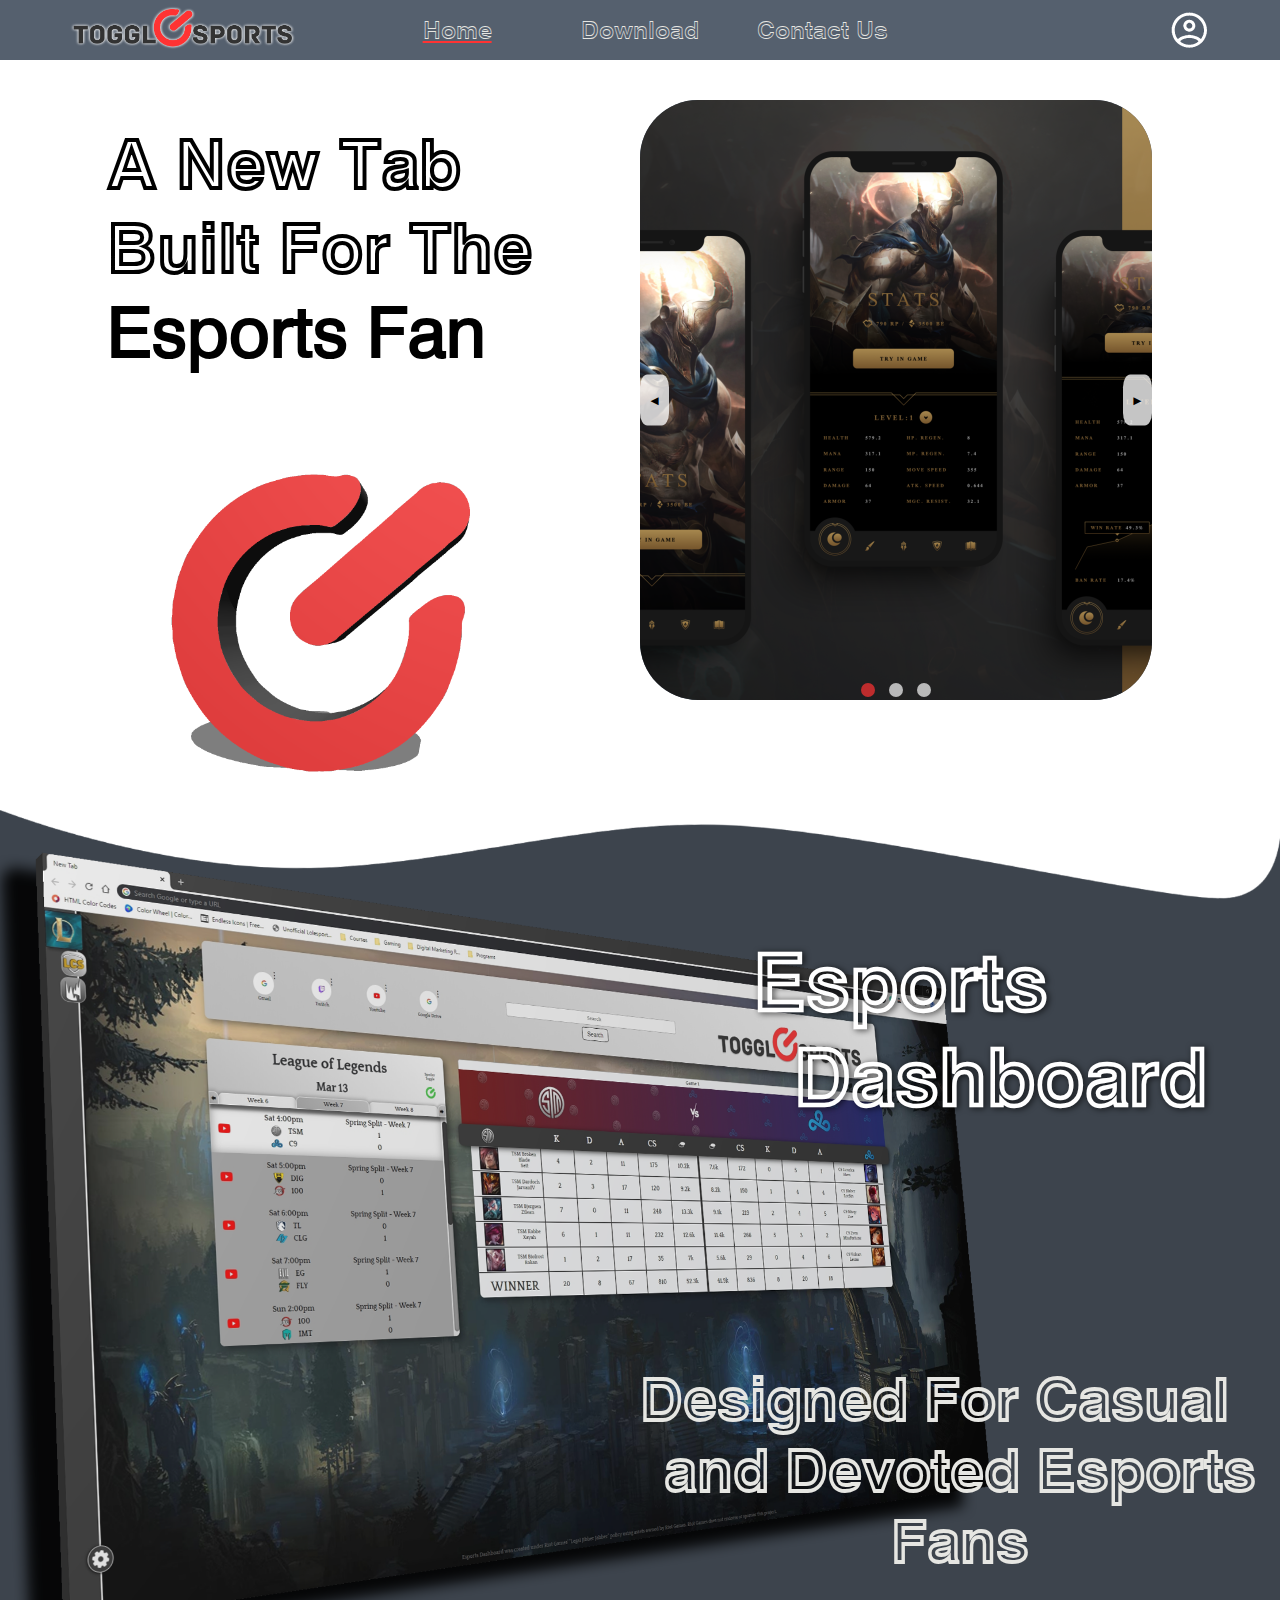
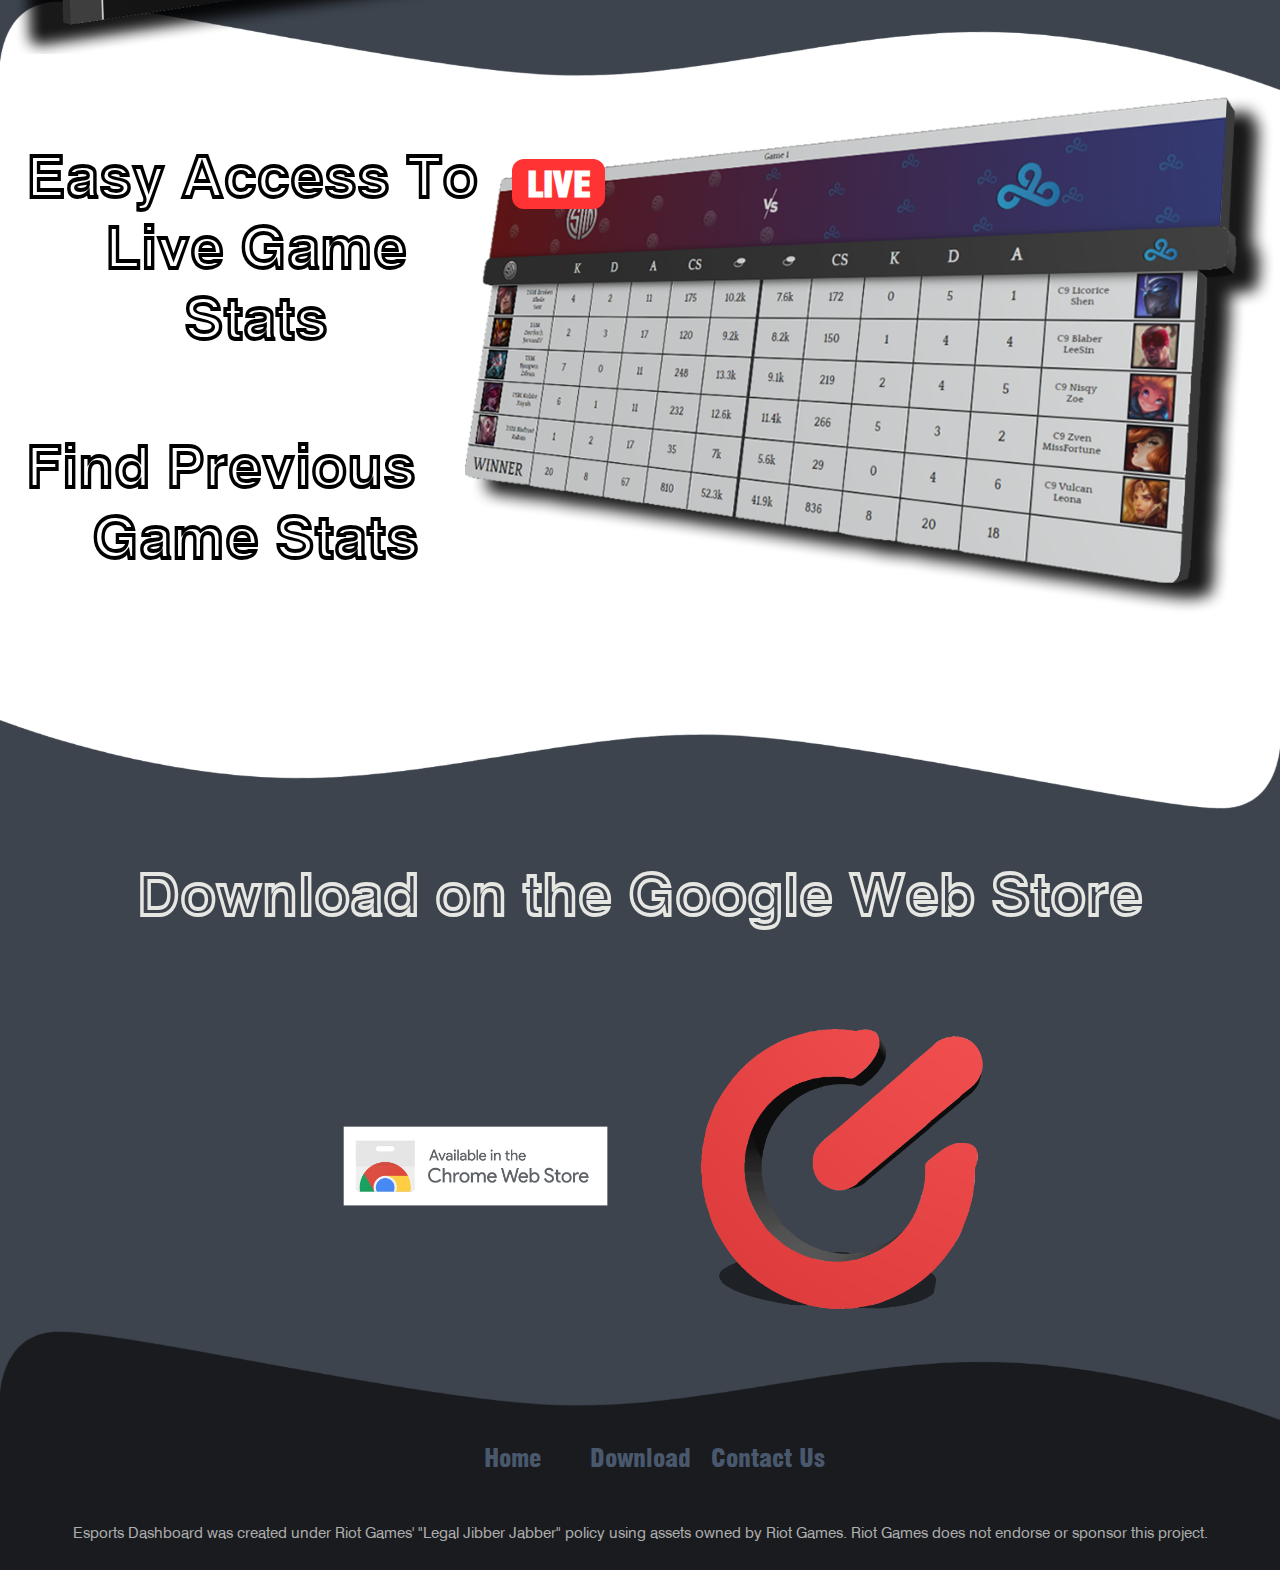
<file: index.html>
<DOCTYPE html>
    <html lang="en">

    <head>

        <meta charset="utf-8">
        <meta name="viewport" content="width=device-width, initial-scale=1">
        
        <!-- Title -->
        <title>TogglEsports</title>

        <!-- STYLE SHEETS -->
        <link rel="stylesheet" media="screen and (min-width: 2000px)" href="stylesheets/extraLarge.css">
        <link rel="stylesheet" media="screen and (min-width: 1280px) and (max-width: 1999px)" href="stylesheets/large.css">
        <link rel="stylesheet" media="screen and (max-width: 1279px)" href="stylesheets/small.css">

        <!-- FONTS -->
        <!-- <link href="//db.onlinewebfonts.com/c/b459103556cd3b6504b5a9fe47b8ca07?family=Swiss+721" rel="stylesheet" type="text/css"/> -->

    </head>

    <body>

        <!-- Navigation Bar -->
    
        <nav class="navContainer" id="home">
            <div class="navLogoContainer">
                <a href="index.html"><img src="resources/LogoVectorLarge.png" class="navLogo" alt="TogglEsports"></a>
            </div>
            
            <button class="navText navText1" id="Home"><a class="textDeco active" href="index.html">Home</a></button>
            <button class="navText navText2"><a class="textDeco"
                    href="https://chrome.google.com/webstore/detail/esports-dashboard-the-esp/dehlfbfgppbnkjjdpclojmnbpbaniimd">Download</a></button>
            <button class="navText navText3"><a class="textDeco" href="contact.html">Contact Us</a></button>
            
            <div class="navigation">
                <div id="menuToggle">
                  <input type="checkbox" />

                  <span></span>
                  <span></span>
                  <span></span>
                  
                  <ul id="menu">
                    <a href="#home" class="textSmall smallActive"><li>Home</li></a>
                    <a href="#download" class="textSmall"><li>Download</li></a>
                    <a href="contact.html" class="textSmall"><li>Contact</li></a>
                  </ul>
                </div>
            </div>

            <div class="login">
                <a href=""><img src="resources/loginIcon.png" class="loginIcon" alt="Login"></a>
            </div>
            
        </nav>

        <!-- Active Tab Script -->

    <script>

    var small = document.getElementsByClassName("textSmall");
    var btns = document.getElementsByClassName("textDeco");

        for (var i = 0; i < small.length; i++){
        small[i].addEventListener("click", function() {
            const current = document.getElementsByClassName("smallActive");
            current[0].className = current[0].className.replace(" smallActive", "");
            this.className += " smallActive";
            });
        }

        for (var i = 0; i < btns.length; i++){
        btns[i].addEventListener("click", function() {
            const current = document.getElementsByClassName("active");
            current[0].className = current[0].className.replace(" active", "");
            this.className += " active";
            });
        }

        </script>


    <div class="mainContainer">

<!-- Banner -->

        <div class="banner">

            <div class="bannerTextContainer">
                <h1 class="bannerText bannerText1">A New Tab</h1>
                <h1 class="bannerText bannerText2">Built For The</h1>
                <h1 class="bannerText bannerText3">Esports Fan</h1>
            </div>

            <div class="bannerLogoContainer">
                <img src="resources/LogoVector3d.png" class="bannerLogo" alt="Toggle Logo">
            </div>

<!-- Carousel -->

            <div class="carouselContainer">
                <button class="carouselButton leftButton">&#9668;</button>
                <div class="carouselTrackContainer">
                    <ul class="carouselTrack">
                        <li class="carouselSlide currentSlide visible">
                            <img src="Images/slide-1.jpg" class="carouselImage" alt="">
                        </li>
                        <li class="carouselSlide hidden">
                            <img src="Images/slide-2.jpg" class="carouselImage" alt="">
                        </li>
                        <li class="carouselSlide hidden">
                            <img src="Images/slide-3.jpg" class="carouselImage" alt="">
                        </li>
                    </ul>
                </div>
                <button class="carouselButton rightButton">&#9658;</button>

                <div class="carouselNav">
                    <button class="carouselIndicator currentNav"></button>
                    <button class="carouselIndicator"></button>
                    <button class="carouselIndicator"></button>
                </div>
            </div>

        </div>


<!-- Container 1 -->
        <div class="homeContainer1">
            <img src="resources/whiteDivBannerBottom.png" class="containerDividerBanner" alt="Divider">
            
            <div class="productDisplayContainer">
                <img src="resources/productImage1.png" class="productDisplay1" alt="Dashboard">
            </div>
            
            <div class="container1TitleContainer">
                <h1 class="container1Title1">Esports</h1>
                <h1 class="container1Title2">Dashboard</h1>
            </div>

            <div class="container1TextContainer">
                <h1 class="container1Text1">Designed For Casual</h1>
                <h1 class="container1Text2">and Devoted Esports Fans</h1>
            </div>

            <img src="resources/whiteDivConatiner2Top.png" class="containerDivider2Top" alt="Divider">
        </div>


<!-- Container 2 -->
        

        <div class="homeContainer2">
            <div class="container2TextContainerTop">
                <h1 class="container2Text1">Easy Access To</h1>
                <h1 class="container2Text2">Live Game Stats</h1>
            </div>
            <div class="container2TextContainerBottom">
                <h1 class="container2Text3">Find Previous</h1>
                <h1 class="container2Text4">Game Stats</h1>
            </div>

            <div class="productDisplayContainer2">
                <img src="resources/productDisplay2.png" class="productDisplay2" alt="Dashboard Stats">
            </div>

            <div class="liveButtonContainer">
                <h1 class="liveButtonText">LIVE</h1>
            </div>
        </div>
    

<!-- Container 3 -->

        <div class="homeContainer3" id="download">
            <img src="resources/whiteDivConatiner2Bottom.png" class="containerDivider2Bottom" alt="Divider">

            <div class="content3Container">
                <div class="container3TextContainer">
                    <h1 class="container3Text">Download on the Google Web Store</h1>
                </div>     
                <a href="https://chrome.google.com/webstore/detail/esports-dashboard-the-esp/dehlfbfgppbnkjjdpclojmnbpbaniimd" class="linkContainer"><img src="resources/webstorebadge.png" class="webStoreBadge" alt="Web Store Badge"></a>
                <img src="resources/LogoVector3d.png" class="container3Logo" alt="TogglEsports Logo">      
            </div>
                <img src="resources/blackDivFooterBottom.png" class="containerDividerFooter" alt="Divider">
            </div>
       


<!-- Footer -->

        <footer class="footerContainer">
            <div class="footerNav">
                <button class="homeFooterButton"><a class="homeFooterButton" href="index.html#home">Home</a></button>
                <button class="downloadFooterButton"><a class="downloadFooterButton" href="https://chrome.google.com/webstore/detail/esports-dashboard-the-esp/dehlfbfgppbnkjjdpclojmnbpbaniimd">Download</a></button>
                <button class="contactUsFooterButton"><a class="contactUsFooterButton" href="contact.html">Contact Us</a></button>
                
            </div>

            <div class="disclaimerContainer">
                <p class="disclaimer">Esports Dashboard was created under Riot Games' "Legal Jibber Jabber" policy using assets owned by Riot Games. Riot Games does not endorse or sponsor this project.</p>
            </div>
        </footer>

<!-- SCRIPTS -->

        <script src="https://ajax.googleapis.com/ajax/libs/jquery/3.4.1/jquery.min.js"></script>
        <script type="text/javascript" src="js/carousel.js"></script>

    </body>

</html>
</file>
<file: stylesheets/extraLarge.css>
@font-face {
	font-family: 'Swis721-Filled';
	src: url('../fonts/swis721_blkcn_bt_black.ttf');
	font-weight: normal;
	font-style: normal;
}

@font-face {
	font-family: 'Swis721-Unfilled';
	src: url('../fonts/swis721_bdoul_bt_bold.ttf');
	font-weight: normal;
	font-style: normal;
}

@font-face {
	font-family: 'Swis721-Tall';
	src: url('../fonts/swiss_721_bt.ttf');
	font-weight: normal;
	font-style: normal;
}

* {
	margin: 0px;
}

body {
	width: 100%;
}

/* --- */
/* NAVIGATION BAR */
/* --- */

.navContainer {
	width: 100%;
	height: 60px;
	background-color: #55606e;
	display: grid;
	grid-template-rows: 60px;
	grid-template-columns: repeat(7, 1fr);
	min-height: 40px;
}

.navLogoContainer {
	grid-column-start: 1;
	grid-column-end: 3;
	margin: auto;
}

.navLogo {
	width: 200px;
	margin: auto;
	filter: drop-shadow(1px 0px 1px rgba(255, 255, 255, 0.726)) drop-shadow(-1px 0px 1px rgba(255, 255, 255, 0.726));
}

.navTextContainer {
	grid-column-start: 3;
	grid-column-end: 6;
	margin: auto;
}

.active {
	text-decoration: underline !important;
	text-decoration-color: #ff3333 !important;
}

.navText {
	font-family: 'Swis721-Unfilled';
	font-size: 25px;
	color: #e6e6e2;
	margin: auto;
	padding: 15px;
	border: none;
	outline: none;
	background-color: transparent;
}

.textDeco {
	text-decoration: none;
	color: inherit;
}

.navText1 {
	grid-column-start: 3;
	grid-column-end: 4;
	display: initial;
}

.navText2 {
	grid-column-start: 4;
	grid-column-end: 5;
}

.navText3 {
	grid-column-start: 5;
	grid-column-end: 6;
}

.login {
	grid-column-start: 7;
	grid-column-end: 8;
	margin: auto;
}

.loginIcon {
	height: 50px;
	filter: invert(1);
}

.navigation {
	display: none;
	visibility: hidden;
}

#menuToggle {
	display: none;
	visibility: hidden;
}

#menu {
	display: none;
	visibility: hidden;
}

#menu li {
	display: none;
	visibility: hidden;
}

#menuToggle input:checked ~ ul {
	display: none;
}

/* --- */
/* WebPage Container */
/* --- */

.mainContainer {
	background-color: #3d444d;
	display: grid;
	grid-template-rows: 700px 700px 600px 650px;
	grid-template-columns: 10% 1fr 10%;
	overflow-x: hidden;
}

/* --- */
/* BANNER */
/* --- */

.banner {
	grid-row-start: 1;
	grid-row-end: 2;
	grid-column-start: 1;
	grid-column-end: 6;
	background-color: white;
	display: grid;
	grid-template-rows: 1fr 1fr;
	grid-template-columns: 10% 1fr 1fr 10%;
}

/* Banner Text */
.bannerTextContainer {
	margin: auto;
	grid-row-start: 1;
	grid-row-end: 2;
	grid-column-start: 2;
	grid-column-end: 3;
}

.bannerText {
	font-size: 60px;
	text-align: left;
}

.bannerText1 {
	font-family: 'Swis721-Unfilled';
}

.bannerText2 {
	font-family: 'Swis721-Unfilled';
}

.bannerText3 {
	font-family: 'Swis721-Tall';
}

/* Banner Logo */

.bannerLogoContainer {
	margin: auto;
	grid-row-start: 2;
	grid-row-end: 3;
	grid-column-start: 2;
	grid-column-end: 3;
	z-index: 4;
}

.bannerLogo {
	height: 350px;
}

/* Banner Carousel */

.carouselContainer {
	z-index: 2;
	grid-row-start: 1;
	grid-row-end: 3;
	grid-column-start: 3;
	grid-column-end: 4;
	width: 80%;
	height: 100%;
	margin: 40px auto 0 0;
	border-radius: 58px;
	background-color: #49586d;
	position: relative;
	overflow: hidden;
}

.hidden {
	visibility: hidden;
	transition: 450ms ease-in;
}

.visible {
	visibility: visible;
}

.carouselImage {
	width: 100%;
	height: 100%;
	object-fit: cover;
	cursor: pointer;
}

.carouselTrackContainer {
	height: 100%;
	position: relative;
}

.carouselTrack {
	padding: 0px;
	margin: 0;
	list-style: none;
	position: relative;
	height: 100%;
	transition: transform 450ms ease-in;
}

.carouselSlide {
	position: absolute;
	top: 0;
	bottom: 0;
	width: 100%;
}

.carouselButton {
	position: absolute;
	top: 50%;
	transform: translateY(-50%);
	outline: none;
	background: rgba(255, 255, 255, 0.774);
	border-radius: 25%;
	border: none;
	padding: 8px;
	padding-top: 18px;
	padding-bottom: 18px;
	z-index: 3;
	cursor: pointer;
}

.carouselButton:hover {
	background-color: rgba(255, 255, 255, 0.876);
}

.leftButton {
	left: 0;
}

.rightButton {
	right: 0;
}

/* CAROUSEL NAV */

.carouselNav {
	position: absolute;
	bottom: 0;
	left: 50%;
	transform: translateX(-50%);
	cursor: default;
}

.carouselIndicator {
	border: none;
	border-radius: 50%;
	background-color: rgba(235, 235, 235, 0.753);
	height: 14px;
	width: 14px;
	cursor: pointer;
	margin: auto 5px;
}

.currentNav {
	background-color: #ff3333b6;
}

/* --- */
/* homeContainer1 */
/* --- */

.homeContainer1 {
	grid-row-start: 2;
	grid-row-end: 3;
	grid-column-start: 1;
	grid-column-end: 6;
	position: relative;
	height: 100%;
	display: grid;
	grid-template-rows: 50% 50%;
	grid-template-columns: 10% 1fr 1fr 10%;
}

.containerDividerBanner {
	margin-top: 0px;
	width: 100%;
	position: absolute;
	top: 0;
	z-index: 1;
	grid-row-start: 1;
	grid-row-end: 2;
	grid-column-start: 1;
	grid-column-end: 5;
}

/* Product Display */

.productDisplayContainer {
	grid-row-start: 1;
	grid-row-end: 3;
	grid-column-start: 2;
	grid-column-end: 3;
	position: relative;
}

.productDisplay1 {
	width: 700px;
	position: absolute;
	left: 0;
	z-index: 3;
	top: 12%;
}

/* Container Title Text */

.container1TitleContainer {
	grid-row-start: 1;
	grid-row-end: 2;
	grid-column-start: 3;
	grid-column-end: 4;
	position: relative;
	color: white;
	z-index: 4;
	margin: auto;
	font-size: 34px;
	font-family: 'Swis721-Unfilled';
	filter: drop-shadow(2px 1px 3px rgba(0, 0, 0, 0.726));
}

.container1Title1 {
	text-align: left;
}

.container1Title2 {
	text-align: left;
	margin-left: 10%;
}

/* Container 1 Text */

.container1TextContainer {
	grid-row-start: 2;
	grid-row-end: 3;
	grid-column-start: 3;
	grid-column-end: 4;
	font-size: 25px;
	font-family: 'Swis721-Unfilled';
	margin: auto;
	color: #e6e6e2;
	z-index: 4;
	width: 700px;
	filter: drop-shadow(2px 1px 3px rgba(0, 0, 0, 0.726));
}

.container1Text1 {
	text-align: left;
}

.container1Text2 {
	text-align: center;
}

.containerDivider2Top {
	position: absolute;
	bottom: 0;
	margin-bottom: 0px;
	width: 100%;
	z-index: 1 !important;
}

/* --- */
/* homeContainer2 */
/* --- */

.homeContainer2 {
	background-color: white;
	grid-column-start: 1;
	grid-column-end: 5;
	display: grid;
	grid-template-rows: 1fr 1fr;
	grid-template-columns: 10% 40% 60% 10%;
}

/* Container 2 Text */

.container2TextContainerTop {
	grid-row-start: 1;
	grid-row-end: 2;
	grid-column-start: 2;
	grid-column-end: 3;
	font-size: 30px;
	font-family: 'Swis721-Unfilled';
	z-index: 4;
	width: 650px;
	margin: auto;
}

.container2Text1 {
	text-align: left;
}

.container2Text2 {
	text-align: center;
}

.container2TextContainerBottom {
	grid-row-start: 2;
	grid-row-end: 3;
	grid-column-start: 2;
	grid-column-end: 3;
	font-size: 30px;
	font-family: 'Swis721-Unfilled';
	z-index: 4;
	width: 650px;

	margin: 5% auto;
}

.container2Text3 {
	text-align: left;
}

.container2Text4 {
	text-align: center;
}

/* Product Display 2 */

.productDisplayContainer2 {
	grid-row-start: 1;
	grid-row-end: 3;
	grid-column-start: 3;
	grid-column-end: 4;
	width: 800px;
	position: relative;
	margin-top: 5%;
}

.productDisplay2 {
	width: 110%;
	position: absolute;
	right: 0;
	z-index: 4;
}

.liveButtonContainer {
	grid-row-start: 1;
	grid-row-end: 2;
	grid-column-start: 3;
	grid-column-end: 4;
	position: relative;
	width: 100px;
}

.liveButtonText {
	background-color: #ff3333;
	width: 85px;
	text-align: center;
	border-radius: 12px;
	padding: 4px;
	color: white;
	margin-top: 38%;
	z-index: 5;
	position: absolute;
	top: 30%;
	font-size: 44px;
	font-family: 'Swis721-Filled';
}

/* --- */
/* homeContainer3 */
/* --- */

.homeContainer3 {
	grid-row-start: 4;
	grid-row-end: 5;
	grid-column-start: 1;
	grid-column-end: 5;
	position: relative;
}

.containerDivider2Bottom {
	margin-top: 0px;
	width: 100%;
	position: absolute;
	top: 0;
	left: 0;
}

.content3Container {
	display: grid;
	grid-template-rows: 30% 70%;
	grid-template-columns: 10% 1fr 1fr 10%;
	height: 100%;
	position: relative;
}

.container3TextContainer {
	grid-row-start: 1;
	grid-row-end: 2;
	grid-column-start: 2;
	grid-column-end: 4;
	margin: auto;
	margin-bottom: 0px;
}

.container3Text {
	font-family: 'Swis721-Unfilled';
	font-size: 54px;
	color: #e6e6e2;
}

.webStoreBadge {
	grid-row-start: 2;
	grid-row-end: 3;
	grid-column-start: 2;
	grid-column-end: 3;
	height: 80px;
	margin-right: 0px;
	position: absolute;
	right: 5%;
	top: 40%;
	cursor: pointer;
}

.linkContainer {
	grid-row-start: 2;
	grid-row-end: 3;
	grid-column-start: 2;
	grid-column-end: 3;
	margin-right: 0px;
	position: absolute;
	right: 5%;
	top: 40%;
}

.container3Logo {
	grid-row-start: 2;
	grid-row-end: 3;
	grid-column-start: 3;
	grid-column-end: 4;
	height: 300px;
	position: absolute;
	left: 5%;
	top: 15%;
}

.containerDividerFooter {
	width: 100%;
	margin-bottom: 0px;
	position: absolute;
	bottom: 0;
	left: 0;
}

/* --- */
/* footer */
/* --- */

.footerContainer {
	height: 140px;
	background-color: #191b1e;
	display: grid;
	grid-column-start: 1;
	grid-column-end: 6;
	grid-template-rows: 1fr 1fr;
	grid-template-columns: 1fr;
}

.footerNav {
	grid-row-start: 1;
	grid-row-end: 2;
	grid-column-start: 1;
	grid-column-end: 2;
	display: grid;
	grid-template-rows: 1fr;
	grid-template-columns: 35% 10% 10% 10% 35%;
	font-family: "Swis721-Filled";
	color: #49586d;
}

.homeFooterButton {
	grid-row-start: 1;
	grid-row-end: 2;
	grid-column-start: 2;
	grid-column-end: 3;
	margin: auto;
	text-decoration: none;
	font-family: "Swis721-Filled";
	font-size: 24px;
	color: #49586d;
	background-color: transparent;
	border: none;
}

.downloadFooterButton {
	grid-row-start: 1;
	grid-row-end: 2;
	grid-column-start: 3;
	grid-column-end: 4;
	margin: auto;
	text-decoration: none;
	font-family: "Swis721-Filled";
	font-size: 24px;
	color: #49586d;
	background-color: transparent;
	border: none;
}

.contactUsFooterButton {
	grid-row-start: 1;
	grid-row-end: 2;
	grid-column-start: 4;
	grid-column-end: 5;
	margin: auto;
	text-decoration: none;
	font-family: "Swis721-Filled";
	font-size: 24px;
	color: #49586d;
	background-color: transparent;
	border: none;
}

.disclaimerContainer {
	margin: auto;
}

.disclaimer {
	font-family: 'Swis721-Tall';
	font-size: 15px;
	color: #acacac;
}
</file>
<file: stylesheets/large.css>
@font-face {
	font-family: 'Swis721-Filled';
	src: url('../fonts/swis721_blkcn_bt_black.ttf');
	font-weight: normal;
	font-style: normal;
}

@font-face {
	font-family: 'Swis721-Unfilled';
	src: url('../fonts/swis721_bdoul_bt_bold.ttf');
	font-weight: normal;
	font-style: normal;
}

@font-face {
	font-family: 'Swis721-Tall';
	src: url('../fonts/swiss_721_bt.ttf');
	font-weight: normal;
	font-style: normal;
}

* {
	margin: 0px;
}

body {
	width: 100%;
}

/* --- */
/* NAVIGATION BAR */
/* --- */

.navContainer {
	width: 100%;
	height: 60px;
	background-color: #55606e;
	display: grid;
	grid-template-rows: 60px;
	grid-template-columns: repeat(7, 1fr);
	min-height: 40px;
}

.navLogoContainer {
	grid-column-start: 1;
	grid-column-end: 3;
	margin: auto;
}

.navLogo {
	width: 220px;
	filter: drop-shadow(1px 0px 1px rgba(255, 255, 255, 0.726)) drop-shadow(-1px 0px 1px rgba(255, 255, 255, 0.726));
}

.navTextContainer {
	grid-column-start: 3;
	grid-column-end: 6;
	margin: auto;
}

.active {
	text-decoration: underline !important;
	text-decoration-color: #ff3333 !important;
}

.navText {
	font-family: 'Swis721-Unfilled';
	font-size: 25px;
	color: #e6e6e2;
	margin: auto;
	padding: 15px;
	border: none;
	outline: none;
	background-color: transparent;
}

.textDeco {
	text-decoration: none;
	color: inherit;
}

.navText1 {
	grid-column-start: 3;
	grid-column-end: 4;
	display: initial;
}

.navText2 {
	grid-column-start: 4;
	grid-column-end: 5;
}

.navText3 {
	grid-column-start: 5;
	grid-column-end: 6;
}

.login {
	grid-column-start: 7;
	grid-column-end: 8;
	margin: auto;
}

.loginIcon {
	height: 50px;
	min-height: 40px;
	filter: invert(1);
}

.navigation {
	display: none;
	visibility: hidden;
}

#menuToggle {
	display: none;
	visibility: hidden;
}

#menu {
	display: none;
	visibility: hidden;
}

#menu li {
	display: none;
	visibility: hidden;
}

#menuToggle input:checked ~ ul {
	display: none;
}

/* --- */
/* WebPage Container */
/* --- */

.mainContainer {
	background-color: #3d444d;
	display: grid;
	grid-template-rows: 750px 880px 630px 700px;
}

/* --- */
/* BANNER */
/* --- */

.banner {
	grid-row-start: 1;
	grid-row-end: 2;
	background-color: white;
	display: grid;
	grid-template-rows: 1fr 1fr;
	grid-template-columns: 1fr 1fr;
}

/* Banner Text */
.bannerTextContainer {
	margin: auto;
	grid-row-start: 1;
	grid-row-end: 2;
	grid-column-start: 1;
	grid-column-end: 2;
}

.bannerText {
	font-size: 70px;
	text-align: left;
}

.bannerText1 {
	font-family: 'Swis721-Unfilled';
}

.bannerText2 {
	font-family: 'Swis721-Unfilled';
}

.bannerText3 {
	font-family: 'Swis721-Tall';
}

/* Banner Logo */

.bannerLogoContainer {
	margin: auto;
	grid-row-start: 2;
	grid-row-end: 3;
	grid-column-start: 1;
	grid-column-end: 2;
}

.bannerLogo {
	height: 350px;
}

/* Banner Carousel */

.carouselContainer {
	z-index: 2;
	grid-row-start: 1;
	grid-row-end: 3;
	grid-column-start: 2;
	grid-column-end: 3;
	width: 80%;
	height: 80%;
	margin: 40px auto 0 0;
	border-radius: 58px;
	background-color: #49586d;
	position: relative;
	overflow: hidden;
}

.hidden {
	visibility: hidden;
	transition: 450ms ease-in;
}

.visible {
	visibility: visible;
}

.carouselImage {
	width: 100%;
	height: 100%;
	object-fit: cover;
	cursor: pointer;
}

.carouselTrackContainer {
	height: 100%;
	position: relative;
}

.carouselTrack {
	padding: 0px;
	margin: 0;
	list-style: none;
	position: relative;
	height: 100%;
	transition: transform 450ms ease-in;
}

.carouselSlide {
	position: absolute;
	top: 0;
	bottom: 0;
	width: 100%;
}

.carouselButton {
	position: absolute;
	top: 50%;
	transform: translateY(-50%);
	outline: none;
	background: rgba(255, 255, 255, 0.774);
	border-radius: 25%;
	border: none;
	padding: 8px;
	padding-top: 18px;
	padding-bottom: 18px;
	z-index: 3;
	cursor: pointer;
}

.carouselButton:hover {
	background-color: rgba(255, 255, 255, 0.876);
}

.leftButton {
	left: 0;
}

.rightButton {
	right: 0;
}

/* CAROUSEL NAV */

.carouselNav {
	position: absolute;
	bottom: 0;
	left: 50%;
	transform: translateX(-50%);
	cursor: default;
}

.carouselIndicator {
	border: none;
	border-radius: 50%;
	background-color: rgba(235, 235, 235, 0.753);
	height: 14px;
	width: 14px;
	cursor: pointer;
	margin: auto 5px;
}

.currentNav {
	background-color: #ff3333b6;
}

/* --- */
/* homeContainer1 */
/* --- */

.homeContainer1 {
	grid-row-start: 2;
	grid-row-end: 3;
	position: relative;
	height: 100%;
	display: grid;
	grid-template-rows: 50% 50%;
	grid-template-columns: 50% 50%;
}

.containerDividerBanner {
	margin-top: 0px;
	width: 100%;
	position: absolute;
	top: 0;
	z-index: 1;
	grid-row-start: 1;
	grid-row-end: 2;
	grid-column-start: 1;
	grid-column-end: 3;
}

/* Product Display */

.productDisplayContainer {
	grid-row-start: 1;
	grid-row-end: 3;
	grid-column-start: 1;
	grid-column-end: 2;
	position: relative;
}

.productDisplay1 {
	width: 1000px;
	position: absolute;
	left: 0;
	z-index: 3;
	top: 10%;
	margin-top: -50px;
}

/* Container Title Text */

.container1TitleContainer {
	grid-row-start: 1;
	grid-row-end: 2;
	grid-column-start: 2;
	grid-column-end: 3;
	position: relative;
	color: white;
	z-index: 4;
	margin: auto;
	font-size: 40px;
	font-family: 'Swis721-Unfilled';
	filter: drop-shadow(2px 1px 3px rgba(0, 0, 0, 0.726));
}

.container1Title1 {
	text-align: left;
}

.container1Title2 {
	text-align: left;
	margin-left: 10%;
}

/* Container 1 Text */

.container1TextContainer {
	grid-row-start: 2;
	grid-row-end: 3;
	grid-column-start: 2;
	grid-column-end: 3;
	font-size: 30px;
	font-family: 'Swis721-Unfilled';
	margin: auto;
	color: #e6e6e2;
	z-index: 4;
	width: 100%;
}

.container1Text1 {
	text-align: left;
}

.container1Text2 {
	text-align: center;
}

.containerDivider2Top {
	position: absolute;
	bottom: 0;
	margin-bottom: 0px;
	width: 100%;
	z-index: 1 !important;
}

/* --- */
/* homeContainer2 */
/* --- */

.homeContainer2 {
	background-color: white;
	display: grid;
	grid-template-rows: 1fr 1fr;
	grid-template-columns: 40% 60%;
}

/* Container 2 Text */

.container2TextContainerTop {
	grid-row-start: 1;
	grid-row-end: 2;
	grid-column-start: 1;
	grid-column-end: 2;
	font-size: 30px;
	font-family: 'Swis721-Unfilled';
	z-index: 4;
	width: 90%;
	margin: auto;
}

.container2Text1 {
	text-align: left;
}

.container2Text2 {
	text-align: center;
}

.container2TextContainerBottom {
	grid-row-start: 2;
	grid-row-end: 3;
	grid-column-start: 1;
	grid-column-end: 2;
	font-size: 30px;
	font-family: 'Swis721-Unfilled';
	z-index: 4;
	width: 90%;

	margin: 5% auto;
}

.container2Text3 {
	text-align: left;
}

.container2Text4 {
	text-align: center;
}

/* Product Display 2 */

.productDisplayContainer2 {
	grid-row-start: 1;
	grid-row-end: 3;
	grid-column-start: 2;
	grid-column-end: 3;
	width: 100%;
	position: relative;
}

.productDisplay2 {
	width: 110%;
	position: absolute;
	right: 0;
	z-index: 4;
}

.liveButtonContainer {
	grid-row-start: 1;
	grid-row-end: 2;
	grid-column-start: 2;
	grid-column-end: 3;
	position: relative;
}

.liveButtonText {
	background-color: #ff3333;
	width: 85px;
	text-align: center;
	border-radius: 12px;
	padding: 4px;
	color: white;
	margin-top: 9%;
	z-index: 5;
	position: absolute;
	font-size: 35px;
	font-family: 'Swis721-Filled';
}

/* --- */
/* homeContainer3 */
/* --- */

.homeContainer3 {
	grid-row-start: 4;
	grid-row-end: 5;
	grid-column-start: 1;
	grid-column-end: 2;
	position: relative;
}

.containerDivider2Bottom {
	margin-top: 0px;
	width: 100%;
	position: absolute;
	top: 0;
}

.content3Container {
	display: grid;
	grid-template-rows: 30% 70%;
	grid-template-columns: 1fr 1fr;
	height: 100%;
	position: relative;
}

.container3TextContainer {
	grid-row-start: 1;
	grid-row-end: 2;
	grid-column-start: 1;
	grid-column-end: 3;
	margin: auto;
	margin-bottom: 0px;
}

.container3Text {
	font-family: 'Swis721-Unfilled';
	font-size: 60px;
	color: #e6e6e2;
}

.webStoreBadge {
	grid-row-start: 2;
	grid-row-end: 3;
	grid-column-start: 1;
	grid-column-end: 2;
	height: 80px;
	margin-right: 0px;
	position: absolute;
	right: 5%;
	top: 40%;
	cursor: pointer;
}

.linkContainer {
	grid-row-start: 2;
	grid-row-end: 3;
	grid-column-start: 1;
	grid-column-end: 2;
	margin-right: 0px;
	position: absolute;
	right: 5%;
	top: 40%;
}

.container3Logo {
	grid-row-start: 2;
	grid-row-end: 3;
	grid-column-start: 2;
	grid-column-end: 3;
	height: 330px;
	position: absolute;
	left: 5%;
	top: 15%;
}

.containerDividerFooter {
	width: 100%;
	margin-bottom: 0px;
	position: absolute;
	bottom: 0;
	left: 0;
}

/* --- */
/* footer */
/* --- */

.footerContainer {
	height: 150px;
	background-color: #191b1e;
	display: grid;
	grid-template-rows: 1fr 1fr;
	grid-template-columns: 1fr;
}

.footerNav {
	grid-row-start: 1;
	grid-row-end: 2;
	grid-column-start: 1;
	grid-column-end: 2;
	display: grid;
	grid-template-rows: 1fr;
	grid-template-columns: 35% 10% 10% 10% 35%;
	font-family: "Swis721-Filled";
	font-size: 15px;
	color: #49586d;
}

.homeFooterButton {
	grid-row-start: 1;
	grid-row-end: 2;
	grid-column-start: 2;
	grid-column-end: 3;
	margin: auto;
	text-decoration: none;
	font-family: "Swis721-Filled";
	font-size: 25px;
	color: #49586d;
	background-color: transparent;
	border: none;
}

.downloadFooterButton {
	grid-row-start: 1;
	grid-row-end: 2;
	grid-column-start: 3;
	grid-column-end: 4;
	margin: auto;
	text-decoration: none;
	font-family: "Swis721-Filled";
	font-size: 25px;
	color: #49586d;
	background-color: transparent;
	border: none;
}

.contactUsFooterButton {
	grid-row-start: 1;
	grid-row-end: 2;
	grid-column-start: 4;
	grid-column-end: 5;
	margin: auto;
	text-decoration: none;
	font-family: "Swis721-Filled";
	font-size: 25px;
	color: #49586d;
	background-color: transparent;
	border: none;
}

.disclaimerContainer {
	margin: auto;
}

.disclaimer {
	font-family: 'Swis721-Tall';
	font-size: 15px;
	color: #acacac;
}
</file>
<file: stylesheets/small.css>
@font-face {
	font-family: 'Swis721-Filled';
	src: url('../fonts/swis721_blkcn_bt_black.ttf');
	font-weight: normal;
	font-style: normal;
}

@font-face {
	font-family: 'Swis721-Unfilled';
	src: url('../fonts/swis721_bdoul_bt_bold.ttf');
	font-weight: normal;
	font-style: normal;
}

@font-face {
	font-family: 'Swis721-Tall';
	src: url('../fonts/swiss_721_bt.ttf');
	font-weight: normal;
	font-style: normal;
}

* {
	margin: 0px;
}

body {
	width: 100%;
}

/* --- */
/* NAVIGATION BAR */
/* --- */

.navContainer {
	width: 100vw;
	height: 60px;
	background-color: #55606e;
	display: grid;
	grid-template-rows: 60px;
	grid-template-columns: repeat(3, 1fr);
	min-height: 40px;
}

.navLogoContainer {
	grid-column-start: 2;
	grid-column-end: 3;
	margin: auto;
}

.navLogo {
	grid-row-start: 1;
	grid-row-end: 2;
	grid-column-start: 2;
	grid-column-end: 4;
	width: 140px;
	min-width: 180px;
	filter: drop-shadow(1px 0px 1px rgba(255, 255, 255, 0.726)) drop-shadow(-1px 0px 1px rgba(255, 255, 255, 0.726));
}

.navTextContainer {
	display: none;
}

.active {
	text-decoration: underline !important;
	text-decoration-color: #ff3333 !important;
}

.navText {
	display: none;
}

.login {
	grid-column-start: 3;
	grid-column-end: 4;
	margin: auto;
}

.loginIcon {
	height: 40px;
	min-height: 40px;
	filter: invert(1);
}

.textSmall {
	font-family: 'Swis721-Tall';
	text-decoration: none;
	color: inherit;
}

.smallActive {
	text-decoration: underline !important;
	text-decoration-color: #ff3333 !important;
}

/* Hamburger Menu */

.navigation {
	grid-row-start: 1;
	grid-row-end: 2;
	grid-column-start: 1;
	grid-column-end: 2;
}

#menuToggle {
	display: block;
	position: relative;
	top: 25px;
	left: 15px;

	z-index: 1;

	-webkit-user-select: none;
	user-select: none;
}

#menuToggle a {
	text-decoration: none;
	color: #232323;

	transition: color 0.3s ease;
}

#menuToggle a:hover {
	color: tomato;
}

#menuToggle input {
	display: block;
	width: 40px;
	height: 32px;
	position: absolute;
	top: -7px;
	left: -5px;

	cursor: pointer;

	opacity: 0;
	z-index: 2;

	-webkit-touch-callout: none;
}

#menuToggle span {
	display: block;
	width: 33px;
	height: 4px;
	margin-bottom: 5px;
	position: relative;

	background: #cdcdcd;
	border-radius: 3px;

	z-index: 1;

	transform-origin: 4px 0px;

	transition: transform 0.5s cubic-bezier(0.77, 0.2, 0.05, 1.0), background 0.5s cubic-bezier(0.77, 0.2, 0.05, 1.0),
		opacity 0.55s ease;
}

#menuToggle span:first-child {
	transform-origin: 0% 0%;
}

#menuToggle span:nth-last-child(2) {
	transform-origin: 0% 100%;
}

#menuToggle input:checked ~ span {
	opacity: 1;
	transform: rotate(45deg) translate(-2px, -1px);
	background: #232323;
}

#menuToggle input:checked ~ span:nth-last-child(3) {
	opacity: 0;
	transform: rotate(0deg) scale(0.2, 0.2);
}

#menuToggle input:checked ~ span:nth-last-child(2) {
	transform: rotate(-45deg) translate(0, -1px);
}

#menu {
	position: absolute;
	width: 300px;
	margin: -100px 0 0 -50px;
	padding: 50px;
	padding-bottom: 8px;
	padding-top: 110px;

	background: #e6e6e2;
	list-style-type: none;
	-webkit-font-smoothing: antialiased;

	transform-origin: 0% 0%;
	transform: translate(-100%, 0);

	transition: transform 0.5s cubic-bezier(0.77, 0.2, 0.05, 1.0);
}

#menu li {
	padding: 10px 0;
	font-size: 22px;
}

#menuToggle input:checked ~ ul {
	transform: none;
}

/* --- */
/* WebPage Container */
/* --- */

.mainContainer {
	background-color: #3d444d;
	display: grid;
	grid-template-rows: 600px 600px 450px 500px;
}

/* --- */
/* BANNER */
/* --- */

.banner {
	grid-row-start: 1;
	grid-row-end: 2;
	background-color: white;
	display: grid;
	grid-template-rows: 15% 85%;
	grid-template-columns: 1fr;
}

/* Banner Text */
.bannerTextContainer {
	padding-top: 20px;
	margin: auto;
	grid-row-start: 1;
	grid-row-end: 2;
	grid-column-start: 1;
	grid-column-end: 2;
	width: 80%;
}

.bannerText {
	font-size: 35px;
	text-align: left;
}

.bannerText1 {
	font-family: 'Swis721-Unfilled';
}

.bannerText2 {
	font-family: 'Swis721-Unfilled';
}

.bannerText3 {
	font-family: 'Swis721-Tall';
}

/* Banner Logo */

.bannerLogoContainer {
	margin: auto;
	grid-row-start: 2;
	grid-row-end: 3;
	grid-column-start: 1;
	grid-column-end: 2;
}

.bannerLogo {
	display: none;
}

/* Banner Carousel */

.carouselContainer {
	z-index: 2;
	grid-row-start: 2;
	grid-row-end: 3;
	grid-column-start: 1;
	grid-column-end: 2;
	width: 100%;
	height: 70%;
	margin: 40px auto 0 0;
	border-radius: 0px;
	background-color: #49586d;
	position: relative;
	overflow: hidden;
	margin: auto;
}

.hidden {
	visibility: hidden;
	transition: 450ms ease-in;
}

.visible {
	visibility: visible;
}

.carouselImage {
	width: 100%;
	height: 100%;
	object-fit: cover;
	cursor: pointer;
}

.carouselTrackContainer {
	height: 100%;
	position: relative;
}

.carouselTrack {
	padding: 0px;
	margin: 0;
	list-style: none;
	position: relative;
	height: 100%;
	transition: transform 450ms ease-in;
}

.carouselSlide {
	position: absolute;
	top: 0;
	bottom: 0;
	width: 100%;
}

.carouselButton {
	position: absolute;
	top: 50%;
	transform: translateY(-50%);
	outline: none;
	background: rgba(255, 255, 255, 0.774);
	border-radius: 25%;
	border: none;
	padding: 8px;
	padding-top: 28px;
	padding-bottom: 28px;
	z-index: 3;
	cursor: pointer;
}

.carouselButton:hover {
	background-color: rgba(255, 255, 255, 0.876);
}

.leftButton {
	left: 0;
}

.rightButton {
	right: 0;
}

/* CAROUSEL NAV */

.carouselNav {
	position: absolute;
	bottom: 0;
	left: 50%;
	transform: translateX(-50%);
	cursor: default;
}

.carouselIndicator {
	border: none;
	border-radius: 50%;
	background-color: rgba(235, 235, 235, 0.753);
	height: 20px;
	width: 20px;
	cursor: pointer;
	margin: auto 5px;
}

.currentNav {
	background-color: #ff33338a;
}

/* --- */
/* homeContainer1 */
/* --- */

.homeContainer1 {
	grid-row-start: 2;
	grid-row-end: 3;
	position: relative;
	height: 100%;
	display: grid;
	grid-template-rows: 50% 50%;
	grid-template-columns: 100%;
}

.containerDividerBanner {
	margin-top: 0px;
	width: 100%;
	position: absolute;
	margin-top: -1px;
	top: 0;
	z-index: 1;
	grid-row-start: 1;
	grid-row-end: 2;
	grid-column-start: 1;
	grid-column-end: 3;
}

/* Product Display */

.productDisplayContainer {
	grid-row-start: 1;
	grid-row-end: 3;
	grid-column-start: 1;
	grid-column-end: 2;
	position: relative;
}

.productDisplay1 {
	width: 350px;
	position: absolute;
	left: 50%;
	transform: translateX(-50%);
	z-index: 3;
	top: 115px;
}

/* Container Title Text */

.container1TitleContainer {
	grid-row-start: 1;
	grid-row-end: 2;
	grid-column-start: 1;
	grid-column-end: 2;
	position: relative;
	color: white;
	z-index: 4;
	margin-top: 20px;
	font-size: 25px;
	font-family: 'Swis721-Unfilled';
	filter: drop-shadow(2px 1px 3px rgba(0, 0, 0, 0.726));
}

.container1Title1 {
	text-align: center;
	padding-left: 10px;
}

.container1Title2 {
	text-align: center;
	margin-left: 10%;
}

/* Container 1 Text */

.container1TextContainer {
	grid-row-start: 2;
	grid-row-end: 3;
	grid-column-start: 1;
	grid-column-end: 2;
	font-size: 20px;
	font-family: 'Swis721-Unfilled';
	margin: auto;
	color: #e6e6e2;
	z-index: 4;
	width: 100%;
}

.container1Text1 {
	text-align: center;
}

.container1Text2 {
	text-align: center;
}

.containerDivider2Top {
	position: absolute;
	bottom: 0;
	margin-bottom: -1px;
	width: 100%;
	z-index: 1 !important;
}

/* --- */
/* homeContainer2 */
/* --- */

.homeContainer2 {
	background-color: white;
	display: grid;
	grid-template-rows: 1fr 1fr 1fr;
	grid-template-columns: 100%;
}

/* Container 2 Text */

.container2TextContainerTop {
	grid-row-start: 1;
	grid-row-end: 2;
	grid-column-start: 1;
	grid-column-end: 2;
	font-size: 20px;
	font-family: 'Swis721-Unfilled';
	z-index: 4;
	width: 90%;
	margin: auto;
}

.container2Text1 {
	text-align: center;
}

.container2Text2 {
	text-align: center;
	padding-left: 10px;
}

.container2TextContainerBottom {
	grid-row-start: 3;
	grid-row-end: 4;
	grid-column-start: 1;
	grid-column-end: 2;
	font-size: 20px;
	font-family: 'Swis721-Unfilled';
	z-index: 4;
	width: 90%;
	margin: auto;
}

.container2Text3 {
	text-align: center;
}

.container2Text4 {
	text-align: center;
	padding-left: 10px;
}

/* Product Display 2 */

.productDisplayContainer2 {
	grid-row-start: 1;
	grid-row-end: 2;
	grid-column-start: 1;
	grid-column-end: 2;
	width: 90%;
	position: relative;
	margin: auto;
}

.productDisplay2 {
	width: 360px;
	position: absolute;
	left: 50%;
	transform: translateX(-50%);
	z-index: 2;
	top: 40px;
	overflow-x: hidden;
}

.liveButtonContainer {
	display: none;
}

.liveButtonText {
	background-color: #ff3333;
	width: 75px;
	text-align: center;
	border-radius: 12px;
	padding: 2px;
	color: white;
	margin-top: 125px;
	margin-left: 10px;
	z-index: 5;
	position: absolute;
	left: 35%;
	transform: translateX(-100%);
	font-size: 30px;
	font-family: 'Swis721-Filled';
}

/* --- */
/* homeContainer3 */
/* --- */

.homeContainer3 {
	grid-row-start: 4;
	grid-row-end: 5;
	grid-column-start: 1;
	grid-column-end: 2;
	position: relative;
}

.containerDivider2Bottom {
	margin-top: 0px;
	width: 100%;
	position: absolute;
	top: 0;
}

.content3Container {
	display: grid;
	grid-template-rows: 30% 30% 30%;
	grid-template-columns: 100%;
	height: 100%;
	position: relative;
	margin: auto;
	padding-top: 5%;
}

.container3TextContainer {
	grid-row-start: 1;
	grid-row-end: 2;
	grid-column-start: 1;
	grid-column-end: 2;
	margin: auto;
}

.container3Text {
	font-family: 'Swis721-Unfilled';
	font-size: 40px;
	color: #e6e6e2;
	text-align: center;
}

.webStoreBadge {
	grid-row-start: 3;
	grid-row-end: 4;
	grid-column-start: 1;
	grid-column-end: 2;
	height: 70px;
	margin-right: 0px;
	margin: auto;
	cursor: pointer;
}

.linkContainer {
	grid-row-start: 3;
	grid-row-end: 4;
	grid-column-start: 1;
	grid-column-end: 2;
	margin-right: 0px;
	margin: auto;
}

.container3Logo {
	grid-row-start: 2;
	grid-row-end: 3;
	grid-column-start: 1;
	grid-column-end: 2;
	height: 150px;
	margin: auto;
}

.containerDividerFooter {
	width: 100%;
	margin-bottom: 0px;
	position: absolute;
	bottom: 0;
	left: 0;
}

/* --- */
/* footer */
/* --- */

.footerContainer {
	height: 150px;
	background-color: #191b1e;
	display: grid;
	grid-template-rows: 1fr;
	grid-template-columns: 1fr;
}

.footerNav {
	display: none;
}

.homeFooterButton {
	
}

.downloadFooterButton {
	
}

.contactUsFooterButton {
	
}

.disclaimerContainer {
	margin: auto;
}

.disclaimer {
	font-family: 'Swis721-Tall';
	font-size: 15px;
	color: #acacac;
	text-align: center;
}
</file>
